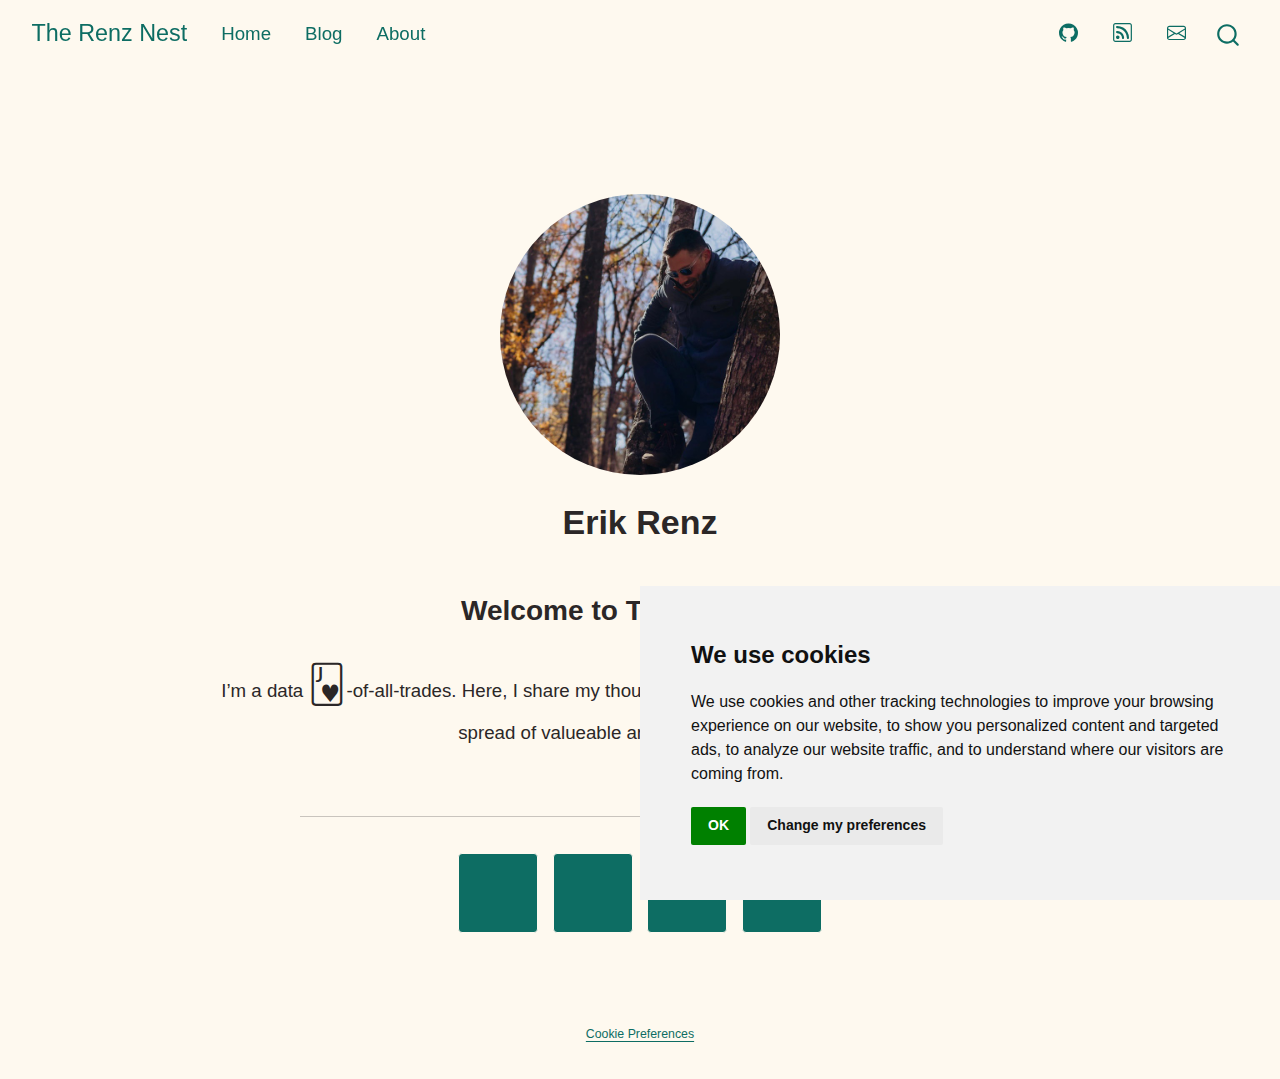
<file: index.html>
<!DOCTYPE html>
<html xmlns="http://www.w3.org/1999/xhtml" lang="en" xml:lang="en"><head>

<meta charset="utf-8">
<meta name="generator" content="quarto-1.6.40">

<meta name="viewport" content="width=device-width, initial-scale=1.0, user-scalable=yes">


<title>Erik Renz – The Renz Nest</title>
<style>
code{white-space: pre-wrap;}
span.smallcaps{font-variant: small-caps;}
div.columns{display: flex; gap: min(4vw, 1.5em);}
div.column{flex: auto; overflow-x: auto;}
div.hanging-indent{margin-left: 1.5em; text-indent: -1.5em;}
ul.task-list{list-style: none;}
ul.task-list li input[type="checkbox"] {
  width: 0.8em;
  margin: 0 0.8em 0.2em -1em; /* quarto-specific, see https://github.com/quarto-dev/quarto-cli/issues/4556 */ 
  vertical-align: middle;
}
</style>


<script src="site_libs/quarto-nav/quarto-nav.js"></script>
<script src="site_libs/quarto-nav/headroom.min.js"></script>
<script src="site_libs/clipboard/clipboard.min.js"></script>
<script src="site_libs/quarto-search/autocomplete.umd.js"></script>
<script src="site_libs/quarto-search/fuse.min.js"></script>
<script src="site_libs/quarto-search/quarto-search.js"></script>
<meta name="quarto:offset" content="./">
<script src="site_libs/cookie-consent/cookie-consent.js"></script>
<link href="site_libs/cookie-consent/cookie-consent.css" rel="stylesheet">
<script src="site_libs/quarto-html/quarto.js"></script>
<script src="site_libs/quarto-html/popper.min.js"></script>
<script src="site_libs/quarto-html/tippy.umd.min.js"></script>
<link href="site_libs/quarto-html/tippy.css" rel="stylesheet">
<link href="site_libs/quarto-html/quarto-syntax-highlighting-549806ee2085284f45b00abea8c6df48.css" rel="stylesheet" id="quarto-text-highlighting-styles">
<script src="site_libs/bootstrap/bootstrap.min.js"></script>
<link href="site_libs/bootstrap/bootstrap-icons.css" rel="stylesheet">
<link href="site_libs/bootstrap/bootstrap-7c6d7d6d7c1047cdcf2d4391df1b79bb.min.css" rel="stylesheet" append-hash="true" id="quarto-bootstrap" data-mode="light">
<script src="site_libs/quarto-contrib/iconify-2.1.0/iconify-icon.min.js"></script>
<script id="quarto-search-options" type="application/json">{
  "location": "navbar",
  "copy-button": false,
  "collapse-after": 3,
  "panel-placement": "end",
  "type": "overlay",
  "limit": 50,
  "keyboard-shortcut": [
    "f",
    "/",
    "s"
  ],
  "show-item-context": false,
  "language": {
    "search-no-results-text": "No results",
    "search-matching-documents-text": "matching documents",
    "search-copy-link-title": "Copy link to search",
    "search-hide-matches-text": "Hide additional matches",
    "search-more-match-text": "more match in this document",
    "search-more-matches-text": "more matches in this document",
    "search-clear-button-title": "Clear",
    "search-text-placeholder": "",
    "search-detached-cancel-button-title": "Cancel",
    "search-submit-button-title": "Submit",
    "search-label": "Search"
  }
}</script>
<script async="" src="https://www.googletagmanager.com/gtag/js?id=G-TJEDVLDBLF"></script>

<script type="text/plain" cookie-consent="tracking">

window.dataLayer = window.dataLayer || [];
function gtag(){dataLayer.push(arguments);}
gtag('js', new Date());
gtag('config', 'G-TJEDVLDBLF', { 'anonymize_ip': true});
</script>

<script type="text/javascript" charset="UTF-8">
document.addEventListener('DOMContentLoaded', function () {
cookieconsent.run({
  "notice_banner_type":"simple",
  "consent_type":"implied",
  "palette":"light",
  "language":"en",
  "page_load_consent_levels":["strictly-necessary","functionality","tracking","targeting"],
  "notice_banner_reject_button_hide":false,
  "preferences_center_close_button_hide":false,
  "website_name":""
  ,
"language":"en"
  });
});
</script> 
  


<meta property="og:title" content="Erik Renz – The Renz Nest">
<meta property="og:description" content="Honest information out in the open">
<meta property="og:image" content="https://renznest.com/profile.jpg">
<meta property="og:site_name" content="The Renz Nest">
</head>

<body class="nav-fixed">

<div id="quarto-search-results"></div>
  <header id="quarto-header" class="headroom fixed-top">
    <nav class="navbar navbar-expand-lg " data-bs-theme="dark">
      <div class="navbar-container container-fluid">
      <div class="navbar-brand-container mx-auto">
    <a class="navbar-brand" href="./index.html">
    <span class="navbar-title">The Renz Nest</span>
    </a>
  </div>
            <div id="quarto-search" class="" title="Search"></div>
          <button class="navbar-toggler" type="button" data-bs-toggle="collapse" data-bs-target="#navbarCollapse" aria-controls="navbarCollapse" role="menu" aria-expanded="false" aria-label="Toggle navigation" onclick="if (window.quartoToggleHeadroom) { window.quartoToggleHeadroom(); }">
  <span class="navbar-toggler-icon"></span>
</button>
          <div class="collapse navbar-collapse" id="navbarCollapse">
            <ul class="navbar-nav navbar-nav-scroll me-auto">
  <li class="nav-item">
    <a class="nav-link active" href="./index.html" aria-current="page"> 
<span class="menu-text">Home</span></a>
  </li>  
  <li class="nav-item">
    <a class="nav-link" href="./blog.html"> 
<span class="menu-text">Blog</span></a>
  </li>  
  <li class="nav-item">
    <a class="nav-link" href="./about.qmd"> 
<span class="menu-text">About</span></a>
  </li>  
</ul>
            <ul class="navbar-nav navbar-nav-scroll ms-auto">
  <li class="nav-item">
    <a class="nav-link" href="https://bsky.app/profile/renznest.com"> 
<span class="menu-text"><iconify-icon role="img" inline="" icon="fa6-brands:bluesky" aria-label="Icon bluesky from fa6-brands Iconify.design set." title="Icon bluesky from fa6-brands Iconify.design set."></iconify-icon></span></a>
  </li>  
  <li class="nav-item compact">
    <a class="nav-link" href="https://github.com/erikrenz88"> <i class="bi bi-github" role="img">
</i> 
<span class="menu-text"></span></a>
  </li>  
  <li class="nav-item compact">
    <a class="nav-link" href="./index.xml"> <i class="bi bi-rss" role="img">
</i> 
<span class="menu-text"></span></a>
  </li>  
  <li class="nav-item compact">
    <a class="nav-link" href="mailto:erik@renznest.com"> <i class="bi bi-envelope" role="img">
</i> 
<span class="menu-text"></span></a>
  </li>  
</ul>
          </div> <!-- /navcollapse -->
            <div class="quarto-navbar-tools">
</div>
      </div> <!-- /container-fluid -->
    </nav>
</header>
<!-- content -->
<div id="quarto-content" class="quarto-container page-columns page-rows-contents page-layout-full page-navbar">
<!-- sidebar -->
<!-- margin-sidebar -->
    
<!-- main -->
<div class="quarto-about-jolla column-page">
  <img src="profile.jpg" class="about-image
  round " style="height: 15em; width: 15em;">
 <header id="title-block-header" class="quarto-title-block default">
<div class="quarto-title">
<h1 class="title">Erik Renz</h1>
</div>
<div class="quarto-title-meta column-page">
  </div>
</header><main class="content column-page" id="quarto-document-content">
<section id="welcome-to-the-renz-nest" class="level2">
<h2 data-anchor-id="welcome-to-the-renz-nest">Welcome to The Renz Nest</h2>
<p>I’m a data <span style="font-size: 2em;">🂻</span>-of-all-trades. Here, I share my thoughts and experiences on data, technology, and the spread of valueable and honest information.</p>


</section>
</main> 
  <hr class="about-sep">
   <div class="about-links">
  <a href="https://bsky.app/profile/renznest.com" class="about-link" rel="" target="">
     <span class="about-link-text"><iconify-icon role="img" inline="" icon="fa6-brands:bluesky" style="font-size: 3em;" aria-label="Icon bluesky from fa6-brands Iconify.design set." title="Icon bluesky from fa6-brands Iconify.design set."></iconify-icon></span>
  </a>
  <a href="https://github.com/erikrenz88" class="about-link" rel="" target="">
     <span class="about-link-text"><iconify-icon role="img" inline="" icon="fa6-brands:github" style="font-size: 3em;" aria-label="Icon github from fa6-brands Iconify.design set." title="Icon github from fa6-brands Iconify.design set."></iconify-icon></span>
  </a>
  <a href="https://linkedin.com/in/erikrenz" class="about-link" rel="" target="">
     <span class="about-link-text"><iconify-icon role="img" inline="" icon="fa6-brands:linkedin" style="font-size: 3em;" aria-label="Icon linkedin from fa6-brands Iconify.design set." title="Icon linkedin from fa6-brands Iconify.design set."></iconify-icon></span>
  </a>
  <a href="https://www.researchgate.net/profile/Erik-Renz" class="about-link" rel="" target="">
     <span class="about-link-text"><iconify-icon role="img" inline="" icon="fa6-brands:researchgate" style="font-size: 3em;" aria-label="Icon researchgate from fa6-brands Iconify.design set." title="Icon researchgate from fa6-brands Iconify.design set."></iconify-icon></span>
  </a>
</div>
</div>
 <!-- /main -->
<script id="quarto-html-after-body" type="application/javascript">
window.document.addEventListener("DOMContentLoaded", function (event) {
  const toggleBodyColorMode = (bsSheetEl) => {
    const mode = bsSheetEl.getAttribute("data-mode");
    const bodyEl = window.document.querySelector("body");
    if (mode === "dark") {
      bodyEl.classList.add("quarto-dark");
      bodyEl.classList.remove("quarto-light");
    } else {
      bodyEl.classList.add("quarto-light");
      bodyEl.classList.remove("quarto-dark");
    }
  }
  const toggleBodyColorPrimary = () => {
    const bsSheetEl = window.document.querySelector("link#quarto-bootstrap");
    if (bsSheetEl) {
      toggleBodyColorMode(bsSheetEl);
    }
  }
  toggleBodyColorPrimary();  
  const isCodeAnnotation = (el) => {
    for (const clz of el.classList) {
      if (clz.startsWith('code-annotation-')) {                     
        return true;
      }
    }
    return false;
  }
  const onCopySuccess = function(e) {
    // button target
    const button = e.trigger;
    // don't keep focus
    button.blur();
    // flash "checked"
    button.classList.add('code-copy-button-checked');
    var currentTitle = button.getAttribute("title");
    button.setAttribute("title", "Copied!");
    let tooltip;
    if (window.bootstrap) {
      button.setAttribute("data-bs-toggle", "tooltip");
      button.setAttribute("data-bs-placement", "left");
      button.setAttribute("data-bs-title", "Copied!");
      tooltip = new bootstrap.Tooltip(button, 
        { trigger: "manual", 
          customClass: "code-copy-button-tooltip",
          offset: [0, -8]});
      tooltip.show();    
    }
    setTimeout(function() {
      if (tooltip) {
        tooltip.hide();
        button.removeAttribute("data-bs-title");
        button.removeAttribute("data-bs-toggle");
        button.removeAttribute("data-bs-placement");
      }
      button.setAttribute("title", currentTitle);
      button.classList.remove('code-copy-button-checked');
    }, 1000);
    // clear code selection
    e.clearSelection();
  }
  const getTextToCopy = function(trigger) {
      const codeEl = trigger.previousElementSibling.cloneNode(true);
      for (const childEl of codeEl.children) {
        if (isCodeAnnotation(childEl)) {
          childEl.remove();
        }
      }
      return codeEl.innerText;
  }
  const clipboard = new window.ClipboardJS('.code-copy-button:not([data-in-quarto-modal])', {
    text: getTextToCopy
  });
  clipboard.on('success', onCopySuccess);
  if (window.document.getElementById('quarto-embedded-source-code-modal')) {
    const clipboardModal = new window.ClipboardJS('.code-copy-button[data-in-quarto-modal]', {
      text: getTextToCopy,
      container: window.document.getElementById('quarto-embedded-source-code-modal')
    });
    clipboardModal.on('success', onCopySuccess);
  }
    var localhostRegex = new RegExp(/^(?:http|https):\/\/localhost\:?[0-9]*\//);
    var mailtoRegex = new RegExp(/^mailto:/);
      var filterRegex = new RegExp("https:\/\/renznest\.com");
    var isInternal = (href) => {
        return filterRegex.test(href) || localhostRegex.test(href) || mailtoRegex.test(href);
    }
    // Inspect non-navigation links and adorn them if external
 	var links = window.document.querySelectorAll('a[href]:not(.nav-link):not(.navbar-brand):not(.toc-action):not(.sidebar-link):not(.sidebar-item-toggle):not(.pagination-link):not(.no-external):not([aria-hidden]):not(.dropdown-item):not(.quarto-navigation-tool):not(.about-link)');
    for (var i=0; i<links.length; i++) {
      const link = links[i];
      if (!isInternal(link.href)) {
        // undo the damage that might have been done by quarto-nav.js in the case of
        // links that we want to consider external
        if (link.dataset.originalHref !== undefined) {
          link.href = link.dataset.originalHref;
        }
      }
    }
  function tippyHover(el, contentFn, onTriggerFn, onUntriggerFn) {
    const config = {
      allowHTML: true,
      maxWidth: 500,
      delay: 100,
      arrow: false,
      appendTo: function(el) {
          return el.parentElement;
      },
      interactive: true,
      interactiveBorder: 10,
      theme: 'quarto',
      placement: 'bottom-start',
    };
    if (contentFn) {
      config.content = contentFn;
    }
    if (onTriggerFn) {
      config.onTrigger = onTriggerFn;
    }
    if (onUntriggerFn) {
      config.onUntrigger = onUntriggerFn;
    }
    window.tippy(el, config); 
  }
  const noterefs = window.document.querySelectorAll('a[role="doc-noteref"]');
  for (var i=0; i<noterefs.length; i++) {
    const ref = noterefs[i];
    tippyHover(ref, function() {
      // use id or data attribute instead here
      let href = ref.getAttribute('data-footnote-href') || ref.getAttribute('href');
      try { href = new URL(href).hash; } catch {}
      const id = href.replace(/^#\/?/, "");
      const note = window.document.getElementById(id);
      if (note) {
        return note.innerHTML;
      } else {
        return "";
      }
    });
  }
  const xrefs = window.document.querySelectorAll('a.quarto-xref');
  const processXRef = (id, note) => {
    // Strip column container classes
    const stripColumnClz = (el) => {
      el.classList.remove("page-full", "page-columns");
      if (el.children) {
        for (const child of el.children) {
          stripColumnClz(child);
        }
      }
    }
    stripColumnClz(note)
    if (id === null || id.startsWith('sec-')) {
      // Special case sections, only their first couple elements
      const container = document.createElement("div");
      if (note.children && note.children.length > 2) {
        container.appendChild(note.children[0].cloneNode(true));
        for (let i = 1; i < note.children.length; i++) {
          const child = note.children[i];
          if (child.tagName === "P" && child.innerText === "") {
            continue;
          } else {
            container.appendChild(child.cloneNode(true));
            break;
          }
        }
        if (window.Quarto?.typesetMath) {
          window.Quarto.typesetMath(container);
        }
        return container.innerHTML
      } else {
        if (window.Quarto?.typesetMath) {
          window.Quarto.typesetMath(note);
        }
        return note.innerHTML;
      }
    } else {
      // Remove any anchor links if they are present
      const anchorLink = note.querySelector('a.anchorjs-link');
      if (anchorLink) {
        anchorLink.remove();
      }
      if (window.Quarto?.typesetMath) {
        window.Quarto.typesetMath(note);
      }
      if (note.classList.contains("callout")) {
        return note.outerHTML;
      } else {
        return note.innerHTML;
      }
    }
  }
  for (var i=0; i<xrefs.length; i++) {
    const xref = xrefs[i];
    tippyHover(xref, undefined, function(instance) {
      instance.disable();
      let url = xref.getAttribute('href');
      let hash = undefined; 
      if (url.startsWith('#')) {
        hash = url;
      } else {
        try { hash = new URL(url).hash; } catch {}
      }
      if (hash) {
        const id = hash.replace(/^#\/?/, "");
        const note = window.document.getElementById(id);
        if (note !== null) {
          try {
            const html = processXRef(id, note.cloneNode(true));
            instance.setContent(html);
          } finally {
            instance.enable();
            instance.show();
          }
        } else {
          // See if we can fetch this
          fetch(url.split('#')[0])
          .then(res => res.text())
          .then(html => {
            const parser = new DOMParser();
            const htmlDoc = parser.parseFromString(html, "text/html");
            const note = htmlDoc.getElementById(id);
            if (note !== null) {
              const html = processXRef(id, note);
              instance.setContent(html);
            } 
          }).finally(() => {
            instance.enable();
            instance.show();
          });
        }
      } else {
        // See if we can fetch a full url (with no hash to target)
        // This is a special case and we should probably do some content thinning / targeting
        fetch(url)
        .then(res => res.text())
        .then(html => {
          const parser = new DOMParser();
          const htmlDoc = parser.parseFromString(html, "text/html");
          const note = htmlDoc.querySelector('main.content');
          if (note !== null) {
            // This should only happen for chapter cross references
            // (since there is no id in the URL)
            // remove the first header
            if (note.children.length > 0 && note.children[0].tagName === "HEADER") {
              note.children[0].remove();
            }
            const html = processXRef(null, note);
            instance.setContent(html);
          } 
        }).finally(() => {
          instance.enable();
          instance.show();
        });
      }
    }, function(instance) {
    });
  }
      let selectedAnnoteEl;
      const selectorForAnnotation = ( cell, annotation) => {
        let cellAttr = 'data-code-cell="' + cell + '"';
        let lineAttr = 'data-code-annotation="' +  annotation + '"';
        const selector = 'span[' + cellAttr + '][' + lineAttr + ']';
        return selector;
      }
      const selectCodeLines = (annoteEl) => {
        const doc = window.document;
        const targetCell = annoteEl.getAttribute("data-target-cell");
        const targetAnnotation = annoteEl.getAttribute("data-target-annotation");
        const annoteSpan = window.document.querySelector(selectorForAnnotation(targetCell, targetAnnotation));
        const lines = annoteSpan.getAttribute("data-code-lines").split(",");
        const lineIds = lines.map((line) => {
          return targetCell + "-" + line;
        })
        let top = null;
        let height = null;
        let parent = null;
        if (lineIds.length > 0) {
            //compute the position of the single el (top and bottom and make a div)
            const el = window.document.getElementById(lineIds[0]);
            top = el.offsetTop;
            height = el.offsetHeight;
            parent = el.parentElement.parentElement;
          if (lineIds.length > 1) {
            const lastEl = window.document.getElementById(lineIds[lineIds.length - 1]);
            const bottom = lastEl.offsetTop + lastEl.offsetHeight;
            height = bottom - top;
          }
          if (top !== null && height !== null && parent !== null) {
            // cook up a div (if necessary) and position it 
            let div = window.document.getElementById("code-annotation-line-highlight");
            if (div === null) {
              div = window.document.createElement("div");
              div.setAttribute("id", "code-annotation-line-highlight");
              div.style.position = 'absolute';
              parent.appendChild(div);
            }
            div.style.top = top - 2 + "px";
            div.style.height = height + 4 + "px";
            div.style.left = 0;
            let gutterDiv = window.document.getElementById("code-annotation-line-highlight-gutter");
            if (gutterDiv === null) {
              gutterDiv = window.document.createElement("div");
              gutterDiv.setAttribute("id", "code-annotation-line-highlight-gutter");
              gutterDiv.style.position = 'absolute';
              const codeCell = window.document.getElementById(targetCell);
              const gutter = codeCell.querySelector('.code-annotation-gutter');
              gutter.appendChild(gutterDiv);
            }
            gutterDiv.style.top = top - 2 + "px";
            gutterDiv.style.height = height + 4 + "px";
          }
          selectedAnnoteEl = annoteEl;
        }
      };
      const unselectCodeLines = () => {
        const elementsIds = ["code-annotation-line-highlight", "code-annotation-line-highlight-gutter"];
        elementsIds.forEach((elId) => {
          const div = window.document.getElementById(elId);
          if (div) {
            div.remove();
          }
        });
        selectedAnnoteEl = undefined;
      };
        // Handle positioning of the toggle
    window.addEventListener(
      "resize",
      throttle(() => {
        elRect = undefined;
        if (selectedAnnoteEl) {
          selectCodeLines(selectedAnnoteEl);
        }
      }, 10)
    );
    function throttle(fn, ms) {
    let throttle = false;
    let timer;
      return (...args) => {
        if(!throttle) { // first call gets through
            fn.apply(this, args);
            throttle = true;
        } else { // all the others get throttled
            if(timer) clearTimeout(timer); // cancel #2
            timer = setTimeout(() => {
              fn.apply(this, args);
              timer = throttle = false;
            }, ms);
        }
      };
    }
      // Attach click handler to the DT
      const annoteDls = window.document.querySelectorAll('dt[data-target-cell]');
      for (const annoteDlNode of annoteDls) {
        annoteDlNode.addEventListener('click', (event) => {
          const clickedEl = event.target;
          if (clickedEl !== selectedAnnoteEl) {
            unselectCodeLines();
            const activeEl = window.document.querySelector('dt[data-target-cell].code-annotation-active');
            if (activeEl) {
              activeEl.classList.remove('code-annotation-active');
            }
            selectCodeLines(clickedEl);
            clickedEl.classList.add('code-annotation-active');
          } else {
            // Unselect the line
            unselectCodeLines();
            clickedEl.classList.remove('code-annotation-active');
          }
        });
      }
  const findCites = (el) => {
    const parentEl = el.parentElement;
    if (parentEl) {
      const cites = parentEl.dataset.cites;
      if (cites) {
        return {
          el,
          cites: cites.split(' ')
        };
      } else {
        return findCites(el.parentElement)
      }
    } else {
      return undefined;
    }
  };
  var bibliorefs = window.document.querySelectorAll('a[role="doc-biblioref"]');
  for (var i=0; i<bibliorefs.length; i++) {
    const ref = bibliorefs[i];
    const citeInfo = findCites(ref);
    if (citeInfo) {
      tippyHover(citeInfo.el, function() {
        var popup = window.document.createElement('div');
        citeInfo.cites.forEach(function(cite) {
          var citeDiv = window.document.createElement('div');
          citeDiv.classList.add('hanging-indent');
          citeDiv.classList.add('csl-entry');
          var biblioDiv = window.document.getElementById('ref-' + cite);
          if (biblioDiv) {
            citeDiv.innerHTML = biblioDiv.innerHTML;
          }
          popup.appendChild(citeDiv);
        });
        return popup.innerHTML;
      });
    }
  }
});
</script>
</div> <!-- /content -->
<footer class="footer">
  <div class="nav-footer">
    <div class="nav-footer-left">
      &nbsp;
    </div>   
    <div class="nav-footer-center">

<div class="cookie-consent-footer"><a href="#" id="open_preferences_center">Cookie Preferences</a></div></div>
    <div class="nav-footer-right">
      &nbsp;
    </div>
  </div>
</footer>




</body></html>
</file>
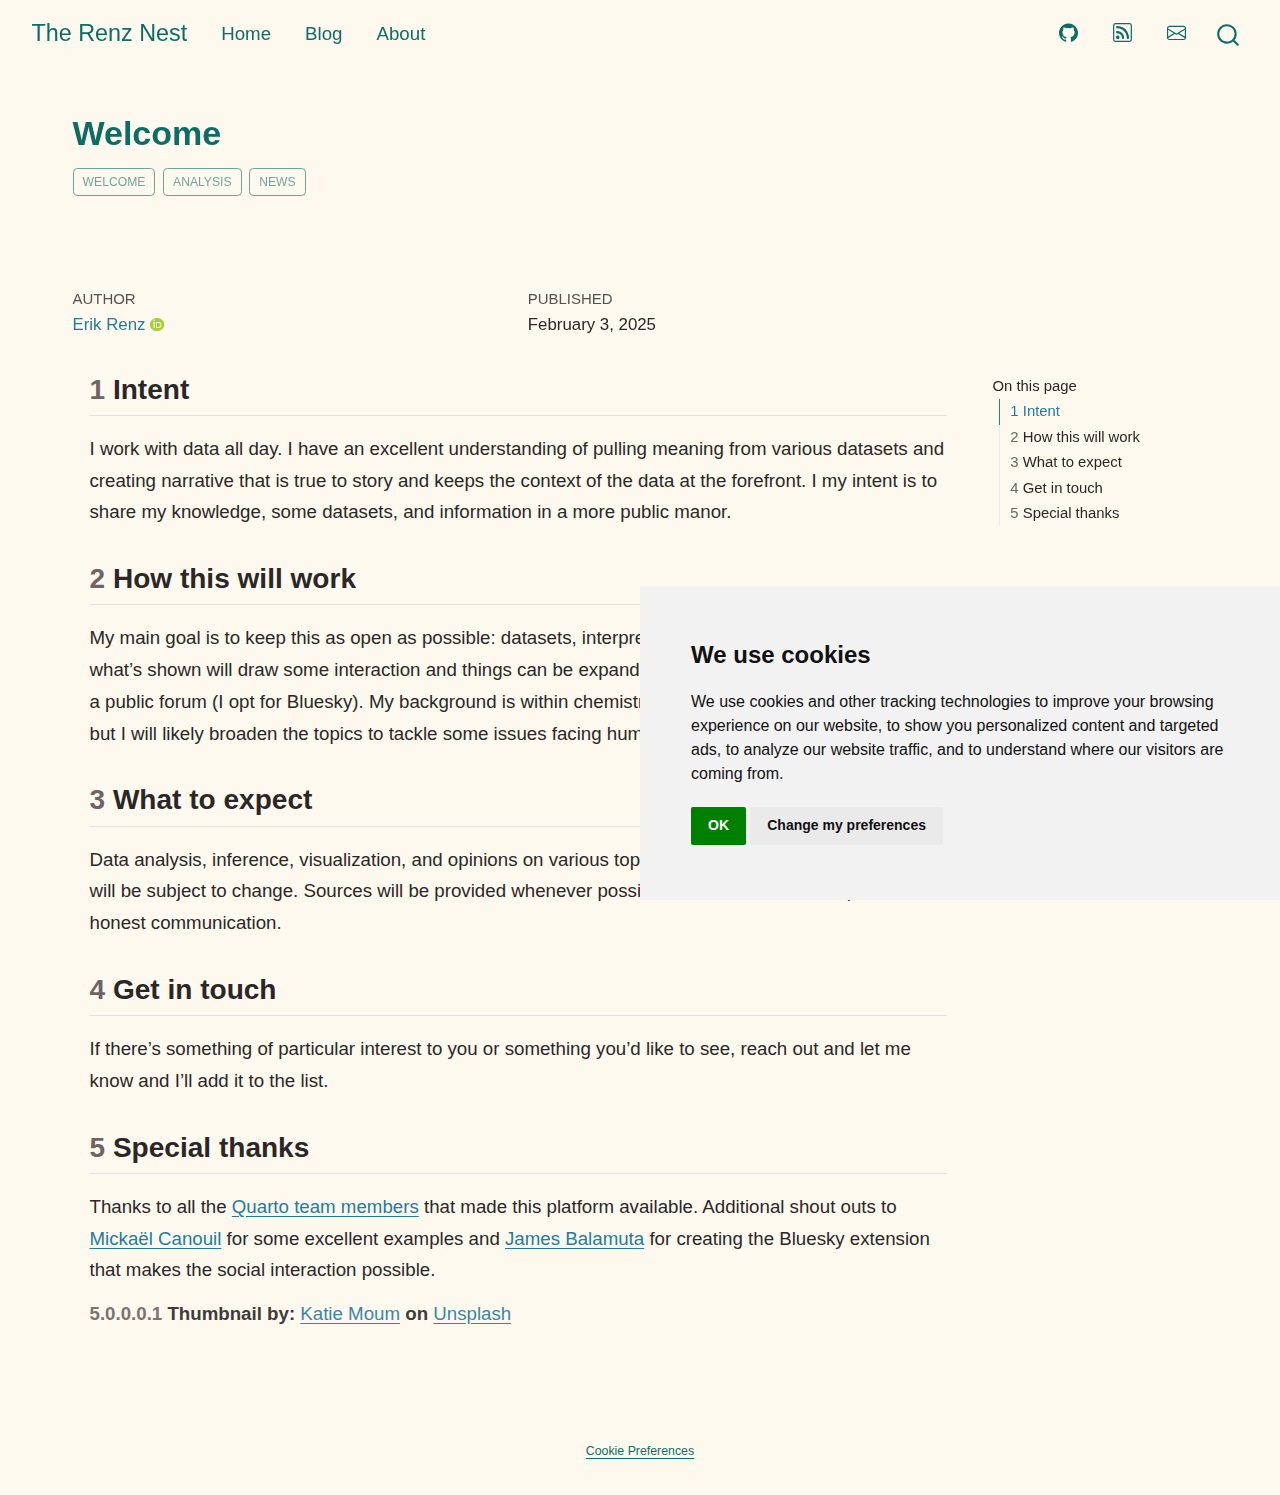
<file: posts/250203-welcome/index.html>
<!DOCTYPE html>
<html xmlns="http://www.w3.org/1999/xhtml" lang="en" xml:lang="en"><head>

<meta charset="utf-8">
<meta name="generator" content="quarto-1.6.40">

<meta name="viewport" content="width=device-width, initial-scale=1.0, user-scalable=yes">

<meta name="author" content="Erik Renz">
<meta name="dcterms.date" content="2025-02-03">

<title>Welcome – The Renz Nest</title>
<style>
code{white-space: pre-wrap;}
span.smallcaps{font-variant: small-caps;}
div.columns{display: flex; gap: min(4vw, 1.5em);}
div.column{flex: auto; overflow-x: auto;}
div.hanging-indent{margin-left: 1.5em; text-indent: -1.5em;}
ul.task-list{list-style: none;}
ul.task-list li input[type="checkbox"] {
  width: 0.8em;
  margin: 0 0.8em 0.2em -1em; /* quarto-specific, see https://github.com/quarto-dev/quarto-cli/issues/4556 */ 
  vertical-align: middle;
}
</style>


<script src="../../site_libs/quarto-nav/quarto-nav.js"></script>
<script src="../../site_libs/quarto-nav/headroom.min.js"></script>
<script src="../../site_libs/clipboard/clipboard.min.js"></script>
<script src="../../site_libs/quarto-search/autocomplete.umd.js"></script>
<script src="../../site_libs/quarto-search/fuse.min.js"></script>
<script src="../../site_libs/quarto-search/quarto-search.js"></script>
<meta name="quarto:offset" content="../../">
<script src="../../site_libs/cookie-consent/cookie-consent.js"></script>
<link href="../../site_libs/cookie-consent/cookie-consent.css" rel="stylesheet">
<script src="../../site_libs/quarto-html/quarto.js"></script>
<script src="../../site_libs/quarto-html/popper.min.js"></script>
<script src="../../site_libs/quarto-html/tippy.umd.min.js"></script>
<script src="../../site_libs/quarto-html/anchor.min.js"></script>
<link href="../../site_libs/quarto-html/tippy.css" rel="stylesheet">
<link href="../../site_libs/quarto-html/quarto-syntax-highlighting-549806ee2085284f45b00abea8c6df48.css" rel="stylesheet" id="quarto-text-highlighting-styles">
<script src="../../site_libs/bootstrap/bootstrap.min.js"></script>
<link href="../../site_libs/bootstrap/bootstrap-icons.css" rel="stylesheet">
<link href="../../site_libs/bootstrap/bootstrap-7c6d7d6d7c1047cdcf2d4391df1b79bb.min.css" rel="stylesheet" append-hash="true" id="quarto-bootstrap" data-mode="light">
<script src="../../site_libs/quarto-contrib/iconify-2.1.0/iconify-icon.min.js"></script>
<script id="quarto-search-options" type="application/json">{
  "location": "navbar",
  "copy-button": false,
  "collapse-after": 3,
  "panel-placement": "end",
  "type": "overlay",
  "limit": 50,
  "keyboard-shortcut": [
    "f",
    "/",
    "s"
  ],
  "show-item-context": false,
  "language": {
    "search-no-results-text": "No results",
    "search-matching-documents-text": "matching documents",
    "search-copy-link-title": "Copy link to search",
    "search-hide-matches-text": "Hide additional matches",
    "search-more-match-text": "more match in this document",
    "search-more-matches-text": "more matches in this document",
    "search-clear-button-title": "Clear",
    "search-text-placeholder": "",
    "search-detached-cancel-button-title": "Cancel",
    "search-submit-button-title": "Submit",
    "search-label": "Search"
  }
}</script>
<script async="" src="https://www.googletagmanager.com/gtag/js?id=G-TJEDVLDBLF"></script>

<script type="text/plain" cookie-consent="tracking">

window.dataLayer = window.dataLayer || [];
function gtag(){dataLayer.push(arguments);}
gtag('js', new Date());
gtag('config', 'G-TJEDVLDBLF', { 'anonymize_ip': true});
</script>

<script type="text/javascript" charset="UTF-8">
document.addEventListener('DOMContentLoaded', function () {
cookieconsent.run({
  "notice_banner_type":"simple",
  "consent_type":"implied",
  "palette":"light",
  "language":"en",
  "page_load_consent_levels":["strictly-necessary","functionality","tracking","targeting"],
  "notice_banner_reject_button_hide":false,
  "preferences_center_close_button_hide":false,
  "website_name":""
  ,
"language":"en"
  });
});
</script> 
  


<meta property="og:title" content="Welcome – The Renz Nest">
<meta property="og:description" content="Honest information out in the open">
<meta property="og:image" content="https://renznest.com/posts/250203-welcome/thumbnail.jpeg">
<meta property="og:site_name" content="The Renz Nest">
</head>

<body class="nav-fixed">

<div id="quarto-search-results"></div>
  <header id="quarto-header" class="headroom fixed-top quarto-banner">
    <nav class="navbar navbar-expand-lg " data-bs-theme="dark">
      <div class="navbar-container container-fluid">
      <div class="navbar-brand-container mx-auto">
    <a class="navbar-brand" href="../../index.html">
    <span class="navbar-title">The Renz Nest</span>
    </a>
  </div>
            <div id="quarto-search" class="" title="Search"></div>
          <button class="navbar-toggler" type="button" data-bs-toggle="collapse" data-bs-target="#navbarCollapse" aria-controls="navbarCollapse" role="menu" aria-expanded="false" aria-label="Toggle navigation" onclick="if (window.quartoToggleHeadroom) { window.quartoToggleHeadroom(); }">
  <span class="navbar-toggler-icon"></span>
</button>
          <div class="collapse navbar-collapse" id="navbarCollapse">
            <ul class="navbar-nav navbar-nav-scroll me-auto">
  <li class="nav-item">
    <a class="nav-link" href="../../index.html"> 
<span class="menu-text">Home</span></a>
  </li>  
  <li class="nav-item">
    <a class="nav-link" href="../../blog.html"> 
<span class="menu-text">Blog</span></a>
  </li>  
  <li class="nav-item">
    <a class="nav-link" href="../../about.qmd"> 
<span class="menu-text">About</span></a>
  </li>  
</ul>
            <ul class="navbar-nav navbar-nav-scroll ms-auto">
  <li class="nav-item">
    <a class="nav-link" href="https://bsky.app/profile/renznest.com"> 
<span class="menu-text"><iconify-icon role="img" inline="" icon="fa6-brands:bluesky" aria-label="Icon bluesky from fa6-brands Iconify.design set." title="Icon bluesky from fa6-brands Iconify.design set."></iconify-icon></span></a>
  </li>  
  <li class="nav-item compact">
    <a class="nav-link" href="https://github.com/erikrenz88"> <i class="bi bi-github" role="img">
</i> 
<span class="menu-text"></span></a>
  </li>  
  <li class="nav-item compact">
    <a class="nav-link" href="../../index.xml"> <i class="bi bi-rss" role="img">
</i> 
<span class="menu-text"></span></a>
  </li>  
  <li class="nav-item compact">
    <a class="nav-link" href="mailto:erik@renznest.com"> <i class="bi bi-envelope" role="img">
</i> 
<span class="menu-text"></span></a>
  </li>  
</ul>
          </div> <!-- /navcollapse -->
            <div class="quarto-navbar-tools">
</div>
      </div> <!-- /container-fluid -->
    </nav>
</header>
<!-- content -->
<header id="title-block-header" class="quarto-title-block default page-columns page-full">
  <div class="quarto-title-banner page-columns page-full">
    <div class="quarto-title column-page-left">
      <h1 class="title">Welcome</h1>
                                <div class="quarto-categories">
                <div class="quarto-category">welcome</div>
                <div class="quarto-category">analysis</div>
                <div class="quarto-category">news</div>
              </div>
                  </div>
  </div>
    
  
  <div class="quarto-title-meta column-page-left">

      <div>
      <div class="quarto-title-meta-heading">Author</div>
      <div class="quarto-title-meta-contents">
               <p><a href="https://renznest.com">Erik Renz</a> <a href="https://orcid.org/0000-0001-9751-0514" class="quarto-title-author-orcid"> <img src="[data-uri]"></a></p>
            </div>
    </div>
      
      <div>
      <div class="quarto-title-meta-heading">Published</div>
      <div class="quarto-title-meta-contents">
        <p class="date">February 3, 2025</p>
      </div>
    </div>
    
      
    </div>
    
  
  </header><div id="quarto-content" class="quarto-container page-columns page-rows-contents page-layout-full page-navbar">
<!-- sidebar -->
<!-- margin-sidebar -->
    <div id="quarto-margin-sidebar" class="sidebar margin-sidebar">
        <nav id="TOC" role="doc-toc" class="toc-active">
    <h2 id="toc-title">On this page</h2>
   
  <ul>
  <li><a href="#intent" id="toc-intent" class="nav-link active" data-scroll-target="#intent"><span class="header-section-number">1</span> Intent</a></li>
  <li><a href="#how-this-will-work" id="toc-how-this-will-work" class="nav-link" data-scroll-target="#how-this-will-work"><span class="header-section-number">2</span> How this will work</a></li>
  <li><a href="#what-to-expect" id="toc-what-to-expect" class="nav-link" data-scroll-target="#what-to-expect"><span class="header-section-number">3</span> What to expect</a></li>
  <li><a href="#get-in-touch" id="toc-get-in-touch" class="nav-link" data-scroll-target="#get-in-touch"><span class="header-section-number">4</span> Get in touch</a></li>
  <li><a href="#special-thanks" id="toc-special-thanks" class="nav-link" data-scroll-target="#special-thanks"><span class="header-section-number">5</span> Special thanks</a></li>
  </ul>
</nav>
    </div>
<!-- main -->
<main class="content quarto-banner-title-block column-page-left" id="quarto-document-content">





<section id="intent" class="level2" data-number="1">
<h2 data-number="1" class="anchored" data-anchor-id="intent"><span class="header-section-number">1</span> Intent</h2>
<p>I work with data all day. I have an excellent understanding of pulling meaning from various datasets and creating narrative that is true to story and keeps the context of the data at the forefront. I my intent is to share my knowledge, some datasets, and information in a more public manor.</p>
</section>
<section id="how-this-will-work" class="level2" data-number="2">
<h2 data-number="2" class="anchored" data-anchor-id="how-this-will-work"><span class="header-section-number">2</span> How this will work</h2>
<p>My main goal is to keep this as open as possible: datasets, interpretations, assumptions. Hopefully what’s shown will draw some interaction and things can be expanded on with new context or debated in a public forum (I opt for Bluesky). My background is within chemistry, engineering, and medical science but I will likely broaden the topics to tackle some issues facing humans.</p>
</section>
<section id="what-to-expect" class="level2" data-number="3">
<h2 data-number="3" class="anchored" data-anchor-id="what-to-expect"><span class="header-section-number">3</span> What to expect</h2>
<p>Data analysis, inference, visualization, and opinions on various topics. These will be my opinions and will be subject to change. Sources will be provided whenever possible in order to maintain open and honest communication.</p>
</section>
<section id="get-in-touch" class="level2" data-number="4">
<h2 data-number="4" class="anchored" data-anchor-id="get-in-touch"><span class="header-section-number">4</span> Get in touch</h2>
<p>If there’s something of particular interest to you or something you’d like to see, reach out and let me know and I’ll add it to the list.</p>
</section>
<section id="special-thanks" class="level2" data-number="5">
<h2 data-number="5" class="anchored" data-anchor-id="special-thanks"><span class="header-section-number">5</span> Special thanks</h2>
<p>Thanks to all the <a href="https://quarto.org/about.html#project">Quarto team members</a> that made this platform available. Additional shout outs to <a href="https://mickael.canouil.fr/">Mickaël Canouil</a> for some excellent examples and <a href="https://bsky.app/profile/coatless.bsky.social">James Balamuta</a> for creating the Bluesky extension that makes the social interaction possible.</p>
<section id="thumbnail-by-katie-moum-on-unsplash" class="level6" data-number="5.0.0.0.1">
<h6 data-number="5.0.0.0.1" class="anchored" data-anchor-id="thumbnail-by-katie-moum-on-unsplash"><span class="header-section-number">5.0.0.0.1</span> Thumbnail by: <a href="&quot;https://unsplash.com/@katiemoum?utm_content=creditCopyText&amp;utm_medium=referral&amp;utm_source=unsplash&quot;">Katie Moum</a> on <a href="&quot;https://unsplash.com/photos/everyone-is-welcome-signage-7XGtYefMXiQ?utm_content=creditCopyText&amp;utm_medium=referral&amp;utm_source=unsplash&quot;">Unsplash</a></h6>


</section>
</section>

</main> <!-- /main -->
<script id="quarto-html-after-body" type="application/javascript">
window.document.addEventListener("DOMContentLoaded", function (event) {
  const toggleBodyColorMode = (bsSheetEl) => {
    const mode = bsSheetEl.getAttribute("data-mode");
    const bodyEl = window.document.querySelector("body");
    if (mode === "dark") {
      bodyEl.classList.add("quarto-dark");
      bodyEl.classList.remove("quarto-light");
    } else {
      bodyEl.classList.add("quarto-light");
      bodyEl.classList.remove("quarto-dark");
    }
  }
  const toggleBodyColorPrimary = () => {
    const bsSheetEl = window.document.querySelector("link#quarto-bootstrap");
    if (bsSheetEl) {
      toggleBodyColorMode(bsSheetEl);
    }
  }
  toggleBodyColorPrimary();  
  const icon = "";
  const anchorJS = new window.AnchorJS();
  anchorJS.options = {
    placement: 'right',
    icon: icon
  };
  anchorJS.add('.anchored');
  const isCodeAnnotation = (el) => {
    for (const clz of el.classList) {
      if (clz.startsWith('code-annotation-')) {                     
        return true;
      }
    }
    return false;
  }
  const onCopySuccess = function(e) {
    // button target
    const button = e.trigger;
    // don't keep focus
    button.blur();
    // flash "checked"
    button.classList.add('code-copy-button-checked');
    var currentTitle = button.getAttribute("title");
    button.setAttribute("title", "Copied!");
    let tooltip;
    if (window.bootstrap) {
      button.setAttribute("data-bs-toggle", "tooltip");
      button.setAttribute("data-bs-placement", "left");
      button.setAttribute("data-bs-title", "Copied!");
      tooltip = new bootstrap.Tooltip(button, 
        { trigger: "manual", 
          customClass: "code-copy-button-tooltip",
          offset: [0, -8]});
      tooltip.show();    
    }
    setTimeout(function() {
      if (tooltip) {
        tooltip.hide();
        button.removeAttribute("data-bs-title");
        button.removeAttribute("data-bs-toggle");
        button.removeAttribute("data-bs-placement");
      }
      button.setAttribute("title", currentTitle);
      button.classList.remove('code-copy-button-checked');
    }, 1000);
    // clear code selection
    e.clearSelection();
  }
  const getTextToCopy = function(trigger) {
      const codeEl = trigger.previousElementSibling.cloneNode(true);
      for (const childEl of codeEl.children) {
        if (isCodeAnnotation(childEl)) {
          childEl.remove();
        }
      }
      return codeEl.innerText;
  }
  const clipboard = new window.ClipboardJS('.code-copy-button:not([data-in-quarto-modal])', {
    text: getTextToCopy
  });
  clipboard.on('success', onCopySuccess);
  if (window.document.getElementById('quarto-embedded-source-code-modal')) {
    const clipboardModal = new window.ClipboardJS('.code-copy-button[data-in-quarto-modal]', {
      text: getTextToCopy,
      container: window.document.getElementById('quarto-embedded-source-code-modal')
    });
    clipboardModal.on('success', onCopySuccess);
  }
    var localhostRegex = new RegExp(/^(?:http|https):\/\/localhost\:?[0-9]*\//);
    var mailtoRegex = new RegExp(/^mailto:/);
      var filterRegex = new RegExp("https:\/\/renznest\.com");
    var isInternal = (href) => {
        return filterRegex.test(href) || localhostRegex.test(href) || mailtoRegex.test(href);
    }
    // Inspect non-navigation links and adorn them if external
 	var links = window.document.querySelectorAll('a[href]:not(.nav-link):not(.navbar-brand):not(.toc-action):not(.sidebar-link):not(.sidebar-item-toggle):not(.pagination-link):not(.no-external):not([aria-hidden]):not(.dropdown-item):not(.quarto-navigation-tool):not(.about-link)');
    for (var i=0; i<links.length; i++) {
      const link = links[i];
      if (!isInternal(link.href)) {
        // undo the damage that might have been done by quarto-nav.js in the case of
        // links that we want to consider external
        if (link.dataset.originalHref !== undefined) {
          link.href = link.dataset.originalHref;
        }
      }
    }
  function tippyHover(el, contentFn, onTriggerFn, onUntriggerFn) {
    const config = {
      allowHTML: true,
      maxWidth: 500,
      delay: 100,
      arrow: false,
      appendTo: function(el) {
          return el.parentElement;
      },
      interactive: true,
      interactiveBorder: 10,
      theme: 'quarto',
      placement: 'bottom-start',
    };
    if (contentFn) {
      config.content = contentFn;
    }
    if (onTriggerFn) {
      config.onTrigger = onTriggerFn;
    }
    if (onUntriggerFn) {
      config.onUntrigger = onUntriggerFn;
    }
    window.tippy(el, config); 
  }
  const noterefs = window.document.querySelectorAll('a[role="doc-noteref"]');
  for (var i=0; i<noterefs.length; i++) {
    const ref = noterefs[i];
    tippyHover(ref, function() {
      // use id or data attribute instead here
      let href = ref.getAttribute('data-footnote-href') || ref.getAttribute('href');
      try { href = new URL(href).hash; } catch {}
      const id = href.replace(/^#\/?/, "");
      const note = window.document.getElementById(id);
      if (note) {
        return note.innerHTML;
      } else {
        return "";
      }
    });
  }
  const xrefs = window.document.querySelectorAll('a.quarto-xref');
  const processXRef = (id, note) => {
    // Strip column container classes
    const stripColumnClz = (el) => {
      el.classList.remove("page-full", "page-columns");
      if (el.children) {
        for (const child of el.children) {
          stripColumnClz(child);
        }
      }
    }
    stripColumnClz(note)
    if (id === null || id.startsWith('sec-')) {
      // Special case sections, only their first couple elements
      const container = document.createElement("div");
      if (note.children && note.children.length > 2) {
        container.appendChild(note.children[0].cloneNode(true));
        for (let i = 1; i < note.children.length; i++) {
          const child = note.children[i];
          if (child.tagName === "P" && child.innerText === "") {
            continue;
          } else {
            container.appendChild(child.cloneNode(true));
            break;
          }
        }
        if (window.Quarto?.typesetMath) {
          window.Quarto.typesetMath(container);
        }
        return container.innerHTML
      } else {
        if (window.Quarto?.typesetMath) {
          window.Quarto.typesetMath(note);
        }
        return note.innerHTML;
      }
    } else {
      // Remove any anchor links if they are present
      const anchorLink = note.querySelector('a.anchorjs-link');
      if (anchorLink) {
        anchorLink.remove();
      }
      if (window.Quarto?.typesetMath) {
        window.Quarto.typesetMath(note);
      }
      if (note.classList.contains("callout")) {
        return note.outerHTML;
      } else {
        return note.innerHTML;
      }
    }
  }
  for (var i=0; i<xrefs.length; i++) {
    const xref = xrefs[i];
    tippyHover(xref, undefined, function(instance) {
      instance.disable();
      let url = xref.getAttribute('href');
      let hash = undefined; 
      if (url.startsWith('#')) {
        hash = url;
      } else {
        try { hash = new URL(url).hash; } catch {}
      }
      if (hash) {
        const id = hash.replace(/^#\/?/, "");
        const note = window.document.getElementById(id);
        if (note !== null) {
          try {
            const html = processXRef(id, note.cloneNode(true));
            instance.setContent(html);
          } finally {
            instance.enable();
            instance.show();
          }
        } else {
          // See if we can fetch this
          fetch(url.split('#')[0])
          .then(res => res.text())
          .then(html => {
            const parser = new DOMParser();
            const htmlDoc = parser.parseFromString(html, "text/html");
            const note = htmlDoc.getElementById(id);
            if (note !== null) {
              const html = processXRef(id, note);
              instance.setContent(html);
            } 
          }).finally(() => {
            instance.enable();
            instance.show();
          });
        }
      } else {
        // See if we can fetch a full url (with no hash to target)
        // This is a special case and we should probably do some content thinning / targeting
        fetch(url)
        .then(res => res.text())
        .then(html => {
          const parser = new DOMParser();
          const htmlDoc = parser.parseFromString(html, "text/html");
          const note = htmlDoc.querySelector('main.content');
          if (note !== null) {
            // This should only happen for chapter cross references
            // (since there is no id in the URL)
            // remove the first header
            if (note.children.length > 0 && note.children[0].tagName === "HEADER") {
              note.children[0].remove();
            }
            const html = processXRef(null, note);
            instance.setContent(html);
          } 
        }).finally(() => {
          instance.enable();
          instance.show();
        });
      }
    }, function(instance) {
    });
  }
      let selectedAnnoteEl;
      const selectorForAnnotation = ( cell, annotation) => {
        let cellAttr = 'data-code-cell="' + cell + '"';
        let lineAttr = 'data-code-annotation="' +  annotation + '"';
        const selector = 'span[' + cellAttr + '][' + lineAttr + ']';
        return selector;
      }
      const selectCodeLines = (annoteEl) => {
        const doc = window.document;
        const targetCell = annoteEl.getAttribute("data-target-cell");
        const targetAnnotation = annoteEl.getAttribute("data-target-annotation");
        const annoteSpan = window.document.querySelector(selectorForAnnotation(targetCell, targetAnnotation));
        const lines = annoteSpan.getAttribute("data-code-lines").split(",");
        const lineIds = lines.map((line) => {
          return targetCell + "-" + line;
        })
        let top = null;
        let height = null;
        let parent = null;
        if (lineIds.length > 0) {
            //compute the position of the single el (top and bottom and make a div)
            const el = window.document.getElementById(lineIds[0]);
            top = el.offsetTop;
            height = el.offsetHeight;
            parent = el.parentElement.parentElement;
          if (lineIds.length > 1) {
            const lastEl = window.document.getElementById(lineIds[lineIds.length - 1]);
            const bottom = lastEl.offsetTop + lastEl.offsetHeight;
            height = bottom - top;
          }
          if (top !== null && height !== null && parent !== null) {
            // cook up a div (if necessary) and position it 
            let div = window.document.getElementById("code-annotation-line-highlight");
            if (div === null) {
              div = window.document.createElement("div");
              div.setAttribute("id", "code-annotation-line-highlight");
              div.style.position = 'absolute';
              parent.appendChild(div);
            }
            div.style.top = top - 2 + "px";
            div.style.height = height + 4 + "px";
            div.style.left = 0;
            let gutterDiv = window.document.getElementById("code-annotation-line-highlight-gutter");
            if (gutterDiv === null) {
              gutterDiv = window.document.createElement("div");
              gutterDiv.setAttribute("id", "code-annotation-line-highlight-gutter");
              gutterDiv.style.position = 'absolute';
              const codeCell = window.document.getElementById(targetCell);
              const gutter = codeCell.querySelector('.code-annotation-gutter');
              gutter.appendChild(gutterDiv);
            }
            gutterDiv.style.top = top - 2 + "px";
            gutterDiv.style.height = height + 4 + "px";
          }
          selectedAnnoteEl = annoteEl;
        }
      };
      const unselectCodeLines = () => {
        const elementsIds = ["code-annotation-line-highlight", "code-annotation-line-highlight-gutter"];
        elementsIds.forEach((elId) => {
          const div = window.document.getElementById(elId);
          if (div) {
            div.remove();
          }
        });
        selectedAnnoteEl = undefined;
      };
        // Handle positioning of the toggle
    window.addEventListener(
      "resize",
      throttle(() => {
        elRect = undefined;
        if (selectedAnnoteEl) {
          selectCodeLines(selectedAnnoteEl);
        }
      }, 10)
    );
    function throttle(fn, ms) {
    let throttle = false;
    let timer;
      return (...args) => {
        if(!throttle) { // first call gets through
            fn.apply(this, args);
            throttle = true;
        } else { // all the others get throttled
            if(timer) clearTimeout(timer); // cancel #2
            timer = setTimeout(() => {
              fn.apply(this, args);
              timer = throttle = false;
            }, ms);
        }
      };
    }
      // Attach click handler to the DT
      const annoteDls = window.document.querySelectorAll('dt[data-target-cell]');
      for (const annoteDlNode of annoteDls) {
        annoteDlNode.addEventListener('click', (event) => {
          const clickedEl = event.target;
          if (clickedEl !== selectedAnnoteEl) {
            unselectCodeLines();
            const activeEl = window.document.querySelector('dt[data-target-cell].code-annotation-active');
            if (activeEl) {
              activeEl.classList.remove('code-annotation-active');
            }
            selectCodeLines(clickedEl);
            clickedEl.classList.add('code-annotation-active');
          } else {
            // Unselect the line
            unselectCodeLines();
            clickedEl.classList.remove('code-annotation-active');
          }
        });
      }
  const findCites = (el) => {
    const parentEl = el.parentElement;
    if (parentEl) {
      const cites = parentEl.dataset.cites;
      if (cites) {
        return {
          el,
          cites: cites.split(' ')
        };
      } else {
        return findCites(el.parentElement)
      }
    } else {
      return undefined;
    }
  };
  var bibliorefs = window.document.querySelectorAll('a[role="doc-biblioref"]');
  for (var i=0; i<bibliorefs.length; i++) {
    const ref = bibliorefs[i];
    const citeInfo = findCites(ref);
    if (citeInfo) {
      tippyHover(citeInfo.el, function() {
        var popup = window.document.createElement('div');
        citeInfo.cites.forEach(function(cite) {
          var citeDiv = window.document.createElement('div');
          citeDiv.classList.add('hanging-indent');
          citeDiv.classList.add('csl-entry');
          var biblioDiv = window.document.getElementById('ref-' + cite);
          if (biblioDiv) {
            citeDiv.innerHTML = biblioDiv.innerHTML;
          }
          popup.appendChild(citeDiv);
        });
        return popup.innerHTML;
      });
    }
  }
});
</script>
</div> <!-- /content -->
<footer class="footer">
  <div class="nav-footer">
    <div class="nav-footer-left">
      &nbsp;
    </div>   
    <div class="nav-footer-center">

<div class="cookie-consent-footer"><a href="#" id="open_preferences_center">Cookie Preferences</a></div></div>
    <div class="nav-footer-right">
      &nbsp;
    </div>
  </div>
</footer>




</body></html>
</file>
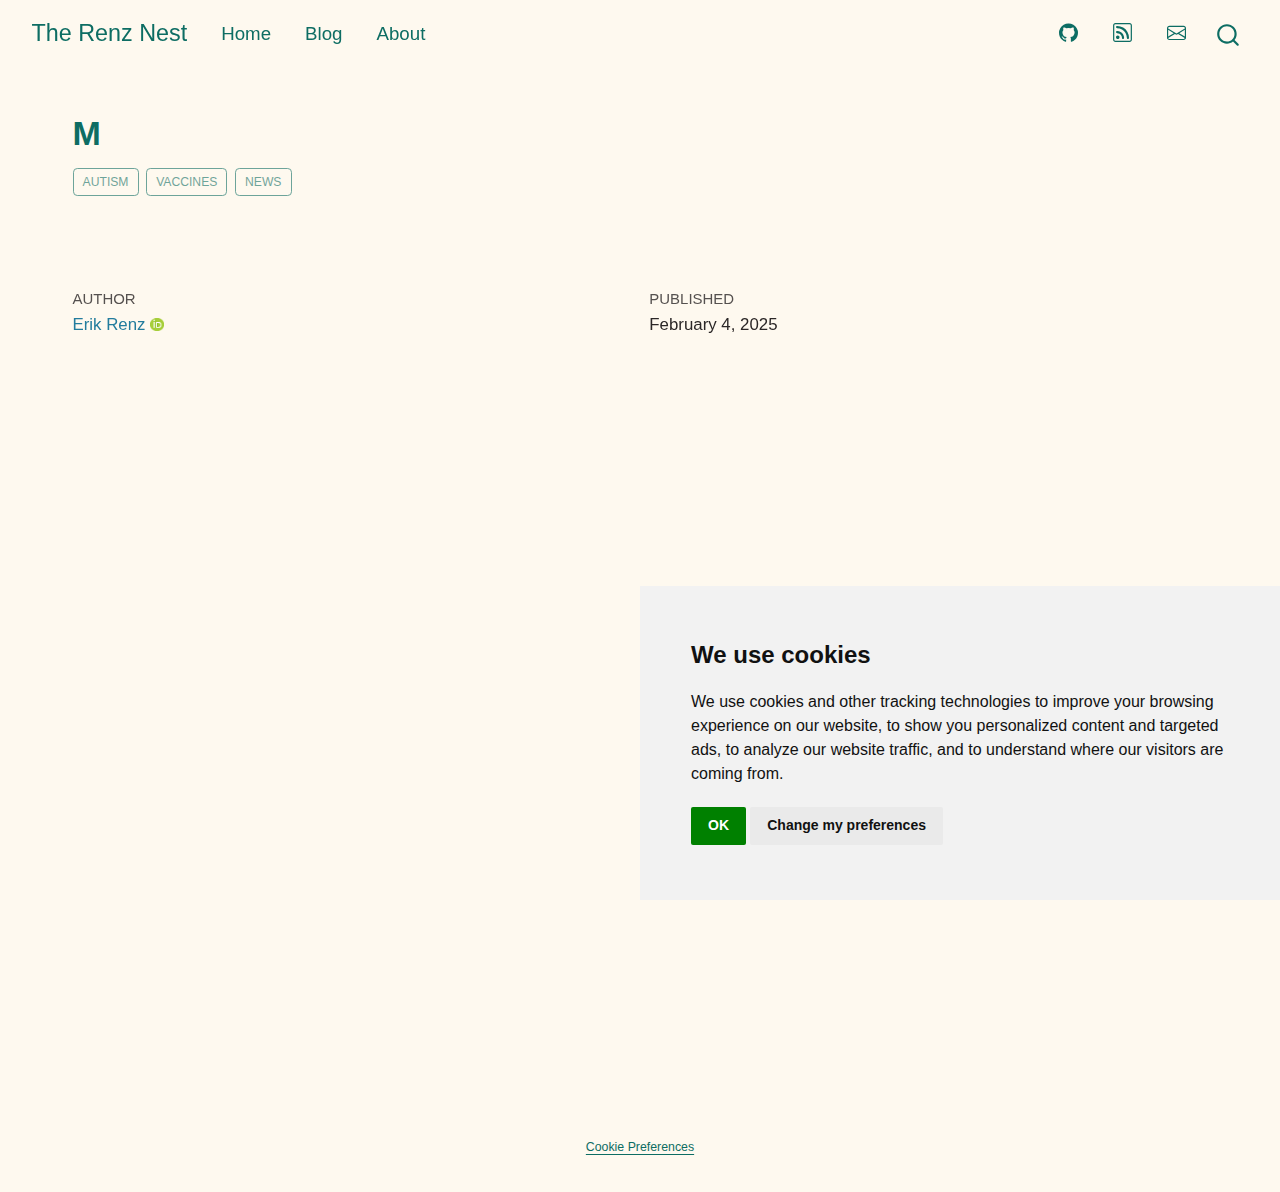
<file: posts/250204-autism/index.html>
<!DOCTYPE html>
<html xmlns="http://www.w3.org/1999/xhtml" lang="en" xml:lang="en"><head>

<meta charset="utf-8">
<meta name="generator" content="quarto-1.6.40">

<meta name="viewport" content="width=device-width, initial-scale=1.0, user-scalable=yes">

<meta name="author" content="Erik Renz">
<meta name="dcterms.date" content="2025-02-04">

<title>M – The Renz Nest</title>
<style>
code{white-space: pre-wrap;}
span.smallcaps{font-variant: small-caps;}
div.columns{display: flex; gap: min(4vw, 1.5em);}
div.column{flex: auto; overflow-x: auto;}
div.hanging-indent{margin-left: 1.5em; text-indent: -1.5em;}
ul.task-list{list-style: none;}
ul.task-list li input[type="checkbox"] {
  width: 0.8em;
  margin: 0 0.8em 0.2em -1em; /* quarto-specific, see https://github.com/quarto-dev/quarto-cli/issues/4556 */ 
  vertical-align: middle;
}
</style>


<script src="../../site_libs/quarto-nav/quarto-nav.js"></script>
<script src="../../site_libs/quarto-nav/headroom.min.js"></script>
<script src="../../site_libs/clipboard/clipboard.min.js"></script>
<script src="../../site_libs/quarto-search/autocomplete.umd.js"></script>
<script src="../../site_libs/quarto-search/fuse.min.js"></script>
<script src="../../site_libs/quarto-search/quarto-search.js"></script>
<meta name="quarto:offset" content="../../">
<script src="../../site_libs/cookie-consent/cookie-consent.js"></script>
<link href="../../site_libs/cookie-consent/cookie-consent.css" rel="stylesheet">
<script src="../../site_libs/quarto-html/quarto.js"></script>
<script src="../../site_libs/quarto-html/popper.min.js"></script>
<script src="../../site_libs/quarto-html/tippy.umd.min.js"></script>
<script src="../../site_libs/quarto-html/anchor.min.js"></script>
<link href="../../site_libs/quarto-html/tippy.css" rel="stylesheet">
<link href="../../site_libs/quarto-html/quarto-syntax-highlighting-549806ee2085284f45b00abea8c6df48.css" rel="stylesheet" id="quarto-text-highlighting-styles">
<script src="../../site_libs/bootstrap/bootstrap.min.js"></script>
<link href="../../site_libs/bootstrap/bootstrap-icons.css" rel="stylesheet">
<link href="../../site_libs/bootstrap/bootstrap-7c6d7d6d7c1047cdcf2d4391df1b79bb.min.css" rel="stylesheet" append-hash="true" id="quarto-bootstrap" data-mode="light">
<script src="../../site_libs/quarto-contrib/iconify-2.1.0/iconify-icon.min.js"></script>
<script id="quarto-search-options" type="application/json">{
  "location": "navbar",
  "copy-button": false,
  "collapse-after": 3,
  "panel-placement": "end",
  "type": "overlay",
  "limit": 50,
  "keyboard-shortcut": [
    "f",
    "/",
    "s"
  ],
  "show-item-context": false,
  "language": {
    "search-no-results-text": "No results",
    "search-matching-documents-text": "matching documents",
    "search-copy-link-title": "Copy link to search",
    "search-hide-matches-text": "Hide additional matches",
    "search-more-match-text": "more match in this document",
    "search-more-matches-text": "more matches in this document",
    "search-clear-button-title": "Clear",
    "search-text-placeholder": "",
    "search-detached-cancel-button-title": "Cancel",
    "search-submit-button-title": "Submit",
    "search-label": "Search"
  }
}</script>
<script async="" src="https://www.googletagmanager.com/gtag/js?id=G-TJEDVLDBLF"></script>

<script type="text/plain" cookie-consent="tracking">

window.dataLayer = window.dataLayer || [];
function gtag(){dataLayer.push(arguments);}
gtag('js', new Date());
gtag('config', 'G-TJEDVLDBLF', { 'anonymize_ip': true});
</script>

<script type="text/javascript" charset="UTF-8">
document.addEventListener('DOMContentLoaded', function () {
cookieconsent.run({
  "notice_banner_type":"simple",
  "consent_type":"implied",
  "palette":"light",
  "language":"en",
  "page_load_consent_levels":["strictly-necessary","functionality","tracking","targeting"],
  "notice_banner_reject_button_hide":false,
  "preferences_center_close_button_hide":false,
  "website_name":""
  ,
"language":"en"
  });
});
</script> 
  


<meta property="og:title" content="M – The Renz Nest">
<meta property="og:image" content="https://renznest.com/posts/250204-autism/thumbnail.jpg">
<meta property="og:site_name" content="The Renz Nest">
</head>

<body class="nav-fixed">

<div id="quarto-search-results"></div>
  <header id="quarto-header" class="headroom fixed-top quarto-banner">
    <nav class="navbar navbar-expand-lg " data-bs-theme="dark">
      <div class="navbar-container container-fluid">
      <div class="navbar-brand-container mx-auto">
    <a class="navbar-brand" href="../../index.html">
    <span class="navbar-title">The Renz Nest</span>
    </a>
  </div>
            <div id="quarto-search" class="" title="Search"></div>
          <button class="navbar-toggler" type="button" data-bs-toggle="collapse" data-bs-target="#navbarCollapse" aria-controls="navbarCollapse" role="menu" aria-expanded="false" aria-label="Toggle navigation" onclick="if (window.quartoToggleHeadroom) { window.quartoToggleHeadroom(); }">
  <span class="navbar-toggler-icon"></span>
</button>
          <div class="collapse navbar-collapse" id="navbarCollapse">
            <ul class="navbar-nav navbar-nav-scroll me-auto">
  <li class="nav-item">
    <a class="nav-link" href="../../index.html"> 
<span class="menu-text">Home</span></a>
  </li>  
  <li class="nav-item">
    <a class="nav-link" href="../../blog.html"> 
<span class="menu-text">Blog</span></a>
  </li>  
  <li class="nav-item">
    <a class="nav-link" href="../../about.qmd"> 
<span class="menu-text">About</span></a>
  </li>  
</ul>
            <ul class="navbar-nav navbar-nav-scroll ms-auto">
  <li class="nav-item">
    <a class="nav-link" href="https://bsky.app/profile/renznest.com"> 
<span class="menu-text"><iconify-icon role="img" inline="" icon="fa6-brands:bluesky" aria-label="Icon bluesky from fa6-brands Iconify.design set." title="Icon bluesky from fa6-brands Iconify.design set."></iconify-icon></span></a>
  </li>  
  <li class="nav-item compact">
    <a class="nav-link" href="https://github.com/erikrenz88"> <i class="bi bi-github" role="img">
</i> 
<span class="menu-text"></span></a>
  </li>  
  <li class="nav-item compact">
    <a class="nav-link" href="../../index.xml"> <i class="bi bi-rss" role="img">
</i> 
<span class="menu-text"></span></a>
  </li>  
  <li class="nav-item compact">
    <a class="nav-link" href="mailto:erik@renznest.com"> <i class="bi bi-envelope" role="img">
</i> 
<span class="menu-text"></span></a>
  </li>  
</ul>
          </div> <!-- /navcollapse -->
            <div class="quarto-navbar-tools">
</div>
      </div> <!-- /container-fluid -->
    </nav>
</header>
<!-- content -->
<header id="title-block-header" class="quarto-title-block default page-columns page-full">
  <div class="quarto-title-banner page-columns page-full">
    <div class="quarto-title column-page">
      <h1 class="title">M</h1>
                                <div class="quarto-categories">
                <div class="quarto-category">autism</div>
                <div class="quarto-category">vaccines</div>
                <div class="quarto-category">news</div>
              </div>
                  </div>
  </div>
    
  
  <div class="quarto-title-meta column-page">

      <div>
      <div class="quarto-title-meta-heading">Author</div>
      <div class="quarto-title-meta-contents">
               <p><a href="https://renznest.com">Erik Renz</a> <a href="https://orcid.org/0000-0001-9751-0514" class="quarto-title-author-orcid"> <img src="[data-uri]"></a></p>
            </div>
    </div>
      
      <div>
      <div class="quarto-title-meta-heading">Published</div>
      <div class="quarto-title-meta-contents">
        <p class="date">February 4, 2025</p>
      </div>
    </div>
    
      
    </div>
    
  
  </header><div id="quarto-content" class="quarto-container page-columns page-rows-contents page-layout-full page-navbar">
<!-- sidebar -->
<!-- margin-sidebar -->
    <div id="quarto-margin-sidebar" class="sidebar margin-sidebar zindex-bottom">
        
    </div>
<!-- main -->
<main class="content quarto-banner-title-block column-page" id="quarto-document-content">








</main> <!-- /main -->
<script id="quarto-html-after-body" type="application/javascript">
window.document.addEventListener("DOMContentLoaded", function (event) {
  const toggleBodyColorMode = (bsSheetEl) => {
    const mode = bsSheetEl.getAttribute("data-mode");
    const bodyEl = window.document.querySelector("body");
    if (mode === "dark") {
      bodyEl.classList.add("quarto-dark");
      bodyEl.classList.remove("quarto-light");
    } else {
      bodyEl.classList.add("quarto-light");
      bodyEl.classList.remove("quarto-dark");
    }
  }
  const toggleBodyColorPrimary = () => {
    const bsSheetEl = window.document.querySelector("link#quarto-bootstrap");
    if (bsSheetEl) {
      toggleBodyColorMode(bsSheetEl);
    }
  }
  toggleBodyColorPrimary();  
  const icon = "";
  const anchorJS = new window.AnchorJS();
  anchorJS.options = {
    placement: 'right',
    icon: icon
  };
  anchorJS.add('.anchored');
  const isCodeAnnotation = (el) => {
    for (const clz of el.classList) {
      if (clz.startsWith('code-annotation-')) {                     
        return true;
      }
    }
    return false;
  }
  const onCopySuccess = function(e) {
    // button target
    const button = e.trigger;
    // don't keep focus
    button.blur();
    // flash "checked"
    button.classList.add('code-copy-button-checked');
    var currentTitle = button.getAttribute("title");
    button.setAttribute("title", "Copied!");
    let tooltip;
    if (window.bootstrap) {
      button.setAttribute("data-bs-toggle", "tooltip");
      button.setAttribute("data-bs-placement", "left");
      button.setAttribute("data-bs-title", "Copied!");
      tooltip = new bootstrap.Tooltip(button, 
        { trigger: "manual", 
          customClass: "code-copy-button-tooltip",
          offset: [0, -8]});
      tooltip.show();    
    }
    setTimeout(function() {
      if (tooltip) {
        tooltip.hide();
        button.removeAttribute("data-bs-title");
        button.removeAttribute("data-bs-toggle");
        button.removeAttribute("data-bs-placement");
      }
      button.setAttribute("title", currentTitle);
      button.classList.remove('code-copy-button-checked');
    }, 1000);
    // clear code selection
    e.clearSelection();
  }
  const getTextToCopy = function(trigger) {
      const codeEl = trigger.previousElementSibling.cloneNode(true);
      for (const childEl of codeEl.children) {
        if (isCodeAnnotation(childEl)) {
          childEl.remove();
        }
      }
      return codeEl.innerText;
  }
  const clipboard = new window.ClipboardJS('.code-copy-button:not([data-in-quarto-modal])', {
    text: getTextToCopy
  });
  clipboard.on('success', onCopySuccess);
  if (window.document.getElementById('quarto-embedded-source-code-modal')) {
    const clipboardModal = new window.ClipboardJS('.code-copy-button[data-in-quarto-modal]', {
      text: getTextToCopy,
      container: window.document.getElementById('quarto-embedded-source-code-modal')
    });
    clipboardModal.on('success', onCopySuccess);
  }
    var localhostRegex = new RegExp(/^(?:http|https):\/\/localhost\:?[0-9]*\//);
    var mailtoRegex = new RegExp(/^mailto:/);
      var filterRegex = new RegExp("https:\/\/renznest\.com");
    var isInternal = (href) => {
        return filterRegex.test(href) || localhostRegex.test(href) || mailtoRegex.test(href);
    }
    // Inspect non-navigation links and adorn them if external
 	var links = window.document.querySelectorAll('a[href]:not(.nav-link):not(.navbar-brand):not(.toc-action):not(.sidebar-link):not(.sidebar-item-toggle):not(.pagination-link):not(.no-external):not([aria-hidden]):not(.dropdown-item):not(.quarto-navigation-tool):not(.about-link)');
    for (var i=0; i<links.length; i++) {
      const link = links[i];
      if (!isInternal(link.href)) {
        // undo the damage that might have been done by quarto-nav.js in the case of
        // links that we want to consider external
        if (link.dataset.originalHref !== undefined) {
          link.href = link.dataset.originalHref;
        }
      }
    }
  function tippyHover(el, contentFn, onTriggerFn, onUntriggerFn) {
    const config = {
      allowHTML: true,
      maxWidth: 500,
      delay: 100,
      arrow: false,
      appendTo: function(el) {
          return el.parentElement;
      },
      interactive: true,
      interactiveBorder: 10,
      theme: 'quarto',
      placement: 'bottom-start',
    };
    if (contentFn) {
      config.content = contentFn;
    }
    if (onTriggerFn) {
      config.onTrigger = onTriggerFn;
    }
    if (onUntriggerFn) {
      config.onUntrigger = onUntriggerFn;
    }
    window.tippy(el, config); 
  }
  const noterefs = window.document.querySelectorAll('a[role="doc-noteref"]');
  for (var i=0; i<noterefs.length; i++) {
    const ref = noterefs[i];
    tippyHover(ref, function() {
      // use id or data attribute instead here
      let href = ref.getAttribute('data-footnote-href') || ref.getAttribute('href');
      try { href = new URL(href).hash; } catch {}
      const id = href.replace(/^#\/?/, "");
      const note = window.document.getElementById(id);
      if (note) {
        return note.innerHTML;
      } else {
        return "";
      }
    });
  }
  const xrefs = window.document.querySelectorAll('a.quarto-xref');
  const processXRef = (id, note) => {
    // Strip column container classes
    const stripColumnClz = (el) => {
      el.classList.remove("page-full", "page-columns");
      if (el.children) {
        for (const child of el.children) {
          stripColumnClz(child);
        }
      }
    }
    stripColumnClz(note)
    if (id === null || id.startsWith('sec-')) {
      // Special case sections, only their first couple elements
      const container = document.createElement("div");
      if (note.children && note.children.length > 2) {
        container.appendChild(note.children[0].cloneNode(true));
        for (let i = 1; i < note.children.length; i++) {
          const child = note.children[i];
          if (child.tagName === "P" && child.innerText === "") {
            continue;
          } else {
            container.appendChild(child.cloneNode(true));
            break;
          }
        }
        if (window.Quarto?.typesetMath) {
          window.Quarto.typesetMath(container);
        }
        return container.innerHTML
      } else {
        if (window.Quarto?.typesetMath) {
          window.Quarto.typesetMath(note);
        }
        return note.innerHTML;
      }
    } else {
      // Remove any anchor links if they are present
      const anchorLink = note.querySelector('a.anchorjs-link');
      if (anchorLink) {
        anchorLink.remove();
      }
      if (window.Quarto?.typesetMath) {
        window.Quarto.typesetMath(note);
      }
      if (note.classList.contains("callout")) {
        return note.outerHTML;
      } else {
        return note.innerHTML;
      }
    }
  }
  for (var i=0; i<xrefs.length; i++) {
    const xref = xrefs[i];
    tippyHover(xref, undefined, function(instance) {
      instance.disable();
      let url = xref.getAttribute('href');
      let hash = undefined; 
      if (url.startsWith('#')) {
        hash = url;
      } else {
        try { hash = new URL(url).hash; } catch {}
      }
      if (hash) {
        const id = hash.replace(/^#\/?/, "");
        const note = window.document.getElementById(id);
        if (note !== null) {
          try {
            const html = processXRef(id, note.cloneNode(true));
            instance.setContent(html);
          } finally {
            instance.enable();
            instance.show();
          }
        } else {
          // See if we can fetch this
          fetch(url.split('#')[0])
          .then(res => res.text())
          .then(html => {
            const parser = new DOMParser();
            const htmlDoc = parser.parseFromString(html, "text/html");
            const note = htmlDoc.getElementById(id);
            if (note !== null) {
              const html = processXRef(id, note);
              instance.setContent(html);
            } 
          }).finally(() => {
            instance.enable();
            instance.show();
          });
        }
      } else {
        // See if we can fetch a full url (with no hash to target)
        // This is a special case and we should probably do some content thinning / targeting
        fetch(url)
        .then(res => res.text())
        .then(html => {
          const parser = new DOMParser();
          const htmlDoc = parser.parseFromString(html, "text/html");
          const note = htmlDoc.querySelector('main.content');
          if (note !== null) {
            // This should only happen for chapter cross references
            // (since there is no id in the URL)
            // remove the first header
            if (note.children.length > 0 && note.children[0].tagName === "HEADER") {
              note.children[0].remove();
            }
            const html = processXRef(null, note);
            instance.setContent(html);
          } 
        }).finally(() => {
          instance.enable();
          instance.show();
        });
      }
    }, function(instance) {
    });
  }
      let selectedAnnoteEl;
      const selectorForAnnotation = ( cell, annotation) => {
        let cellAttr = 'data-code-cell="' + cell + '"';
        let lineAttr = 'data-code-annotation="' +  annotation + '"';
        const selector = 'span[' + cellAttr + '][' + lineAttr + ']';
        return selector;
      }
      const selectCodeLines = (annoteEl) => {
        const doc = window.document;
        const targetCell = annoteEl.getAttribute("data-target-cell");
        const targetAnnotation = annoteEl.getAttribute("data-target-annotation");
        const annoteSpan = window.document.querySelector(selectorForAnnotation(targetCell, targetAnnotation));
        const lines = annoteSpan.getAttribute("data-code-lines").split(",");
        const lineIds = lines.map((line) => {
          return targetCell + "-" + line;
        })
        let top = null;
        let height = null;
        let parent = null;
        if (lineIds.length > 0) {
            //compute the position of the single el (top and bottom and make a div)
            const el = window.document.getElementById(lineIds[0]);
            top = el.offsetTop;
            height = el.offsetHeight;
            parent = el.parentElement.parentElement;
          if (lineIds.length > 1) {
            const lastEl = window.document.getElementById(lineIds[lineIds.length - 1]);
            const bottom = lastEl.offsetTop + lastEl.offsetHeight;
            height = bottom - top;
          }
          if (top !== null && height !== null && parent !== null) {
            // cook up a div (if necessary) and position it 
            let div = window.document.getElementById("code-annotation-line-highlight");
            if (div === null) {
              div = window.document.createElement("div");
              div.setAttribute("id", "code-annotation-line-highlight");
              div.style.position = 'absolute';
              parent.appendChild(div);
            }
            div.style.top = top - 2 + "px";
            div.style.height = height + 4 + "px";
            div.style.left = 0;
            let gutterDiv = window.document.getElementById("code-annotation-line-highlight-gutter");
            if (gutterDiv === null) {
              gutterDiv = window.document.createElement("div");
              gutterDiv.setAttribute("id", "code-annotation-line-highlight-gutter");
              gutterDiv.style.position = 'absolute';
              const codeCell = window.document.getElementById(targetCell);
              const gutter = codeCell.querySelector('.code-annotation-gutter');
              gutter.appendChild(gutterDiv);
            }
            gutterDiv.style.top = top - 2 + "px";
            gutterDiv.style.height = height + 4 + "px";
          }
          selectedAnnoteEl = annoteEl;
        }
      };
      const unselectCodeLines = () => {
        const elementsIds = ["code-annotation-line-highlight", "code-annotation-line-highlight-gutter"];
        elementsIds.forEach((elId) => {
          const div = window.document.getElementById(elId);
          if (div) {
            div.remove();
          }
        });
        selectedAnnoteEl = undefined;
      };
        // Handle positioning of the toggle
    window.addEventListener(
      "resize",
      throttle(() => {
        elRect = undefined;
        if (selectedAnnoteEl) {
          selectCodeLines(selectedAnnoteEl);
        }
      }, 10)
    );
    function throttle(fn, ms) {
    let throttle = false;
    let timer;
      return (...args) => {
        if(!throttle) { // first call gets through
            fn.apply(this, args);
            throttle = true;
        } else { // all the others get throttled
            if(timer) clearTimeout(timer); // cancel #2
            timer = setTimeout(() => {
              fn.apply(this, args);
              timer = throttle = false;
            }, ms);
        }
      };
    }
      // Attach click handler to the DT
      const annoteDls = window.document.querySelectorAll('dt[data-target-cell]');
      for (const annoteDlNode of annoteDls) {
        annoteDlNode.addEventListener('click', (event) => {
          const clickedEl = event.target;
          if (clickedEl !== selectedAnnoteEl) {
            unselectCodeLines();
            const activeEl = window.document.querySelector('dt[data-target-cell].code-annotation-active');
            if (activeEl) {
              activeEl.classList.remove('code-annotation-active');
            }
            selectCodeLines(clickedEl);
            clickedEl.classList.add('code-annotation-active');
          } else {
            // Unselect the line
            unselectCodeLines();
            clickedEl.classList.remove('code-annotation-active');
          }
        });
      }
  const findCites = (el) => {
    const parentEl = el.parentElement;
    if (parentEl) {
      const cites = parentEl.dataset.cites;
      if (cites) {
        return {
          el,
          cites: cites.split(' ')
        };
      } else {
        return findCites(el.parentElement)
      }
    } else {
      return undefined;
    }
  };
  var bibliorefs = window.document.querySelectorAll('a[role="doc-biblioref"]');
  for (var i=0; i<bibliorefs.length; i++) {
    const ref = bibliorefs[i];
    const citeInfo = findCites(ref);
    if (citeInfo) {
      tippyHover(citeInfo.el, function() {
        var popup = window.document.createElement('div');
        citeInfo.cites.forEach(function(cite) {
          var citeDiv = window.document.createElement('div');
          citeDiv.classList.add('hanging-indent');
          citeDiv.classList.add('csl-entry');
          var biblioDiv = window.document.getElementById('ref-' + cite);
          if (biblioDiv) {
            citeDiv.innerHTML = biblioDiv.innerHTML;
          }
          popup.appendChild(citeDiv);
        });
        return popup.innerHTML;
      });
    }
  }
});
</script>
</div> <!-- /content -->
<footer class="footer">
  <div class="nav-footer">
    <div class="nav-footer-left">
      &nbsp;
    </div>   
    <div class="nav-footer-center">

<div class="cookie-consent-footer"><a href="#" id="open_preferences_center">Cookie Preferences</a></div></div>
    <div class="nav-footer-right">
      &nbsp;
    </div>
  </div>
</footer>




</body></html>
</file>
<file: site_libs/cookie-consent/cookie-consent.css>
div.cookie-consent-footer {
  font-size: 0.8em;
  text-decoration: none;
}
</file>
<file: site_libs/quarto-html/tippy.css>
.tippy-box[data-animation=fade][data-state=hidden]{opacity:0}[data-tippy-root]{max-width:calc(100vw - 10px)}.tippy-box{position:relative;background-color:#333;color:#fff;border-radius:4px;font-size:14px;line-height:1.4;white-space:normal;outline:0;transition-property:transform,visibility,opacity}.tippy-box[data-placement^=top]>.tippy-arrow{bottom:0}.tippy-box[data-placement^=top]>.tippy-arrow:before{bottom:-7px;left:0;border-width:8px 8px 0;border-top-color:initial;transform-origin:center top}.tippy-box[data-placement^=bottom]>.tippy-arrow{top:0}.tippy-box[data-placement^=bottom]>.tippy-arrow:before{top:-7px;left:0;border-width:0 8px 8px;border-bottom-color:initial;transform-origin:center bottom}.tippy-box[data-placement^=left]>.tippy-arrow{right:0}.tippy-box[data-placement^=left]>.tippy-arrow:before{border-width:8px 0 8px 8px;border-left-color:initial;right:-7px;transform-origin:center left}.tippy-box[data-placement^=right]>.tippy-arrow{left:0}.tippy-box[data-placement^=right]>.tippy-arrow:before{left:-7px;border-width:8px 8px 8px 0;border-right-color:initial;transform-origin:center right}.tippy-box[data-inertia][data-state=visible]{transition-timing-function:cubic-bezier(.54,1.5,.38,1.11)}.tippy-arrow{width:16px;height:16px;color:#333}.tippy-arrow:before{content:"";position:absolute;border-color:transparent;border-style:solid}.tippy-content{position:relative;padding:5px 9px;z-index:1}
</file>
<file: site_libs/quarto-html/quarto-syntax-highlighting-549806ee2085284f45b00abea8c6df48.css>
/* quarto syntax highlight colors */
:root {
  --quarto-hl-ot-color: #003B4F;
  --quarto-hl-at-color: #657422;
  --quarto-hl-ss-color: #20794D;
  --quarto-hl-an-color: #5E5E5E;
  --quarto-hl-fu-color: #4758AB;
  --quarto-hl-st-color: #20794D;
  --quarto-hl-cf-color: #003B4F;
  --quarto-hl-op-color: #5E5E5E;
  --quarto-hl-er-color: #AD0000;
  --quarto-hl-bn-color: #AD0000;
  --quarto-hl-al-color: #AD0000;
  --quarto-hl-va-color: #111111;
  --quarto-hl-bu-color: inherit;
  --quarto-hl-ex-color: inherit;
  --quarto-hl-pp-color: #AD0000;
  --quarto-hl-in-color: #5E5E5E;
  --quarto-hl-vs-color: #20794D;
  --quarto-hl-wa-color: #5E5E5E;
  --quarto-hl-do-color: #5E5E5E;
  --quarto-hl-im-color: #00769E;
  --quarto-hl-ch-color: #20794D;
  --quarto-hl-dt-color: #AD0000;
  --quarto-hl-fl-color: #AD0000;
  --quarto-hl-co-color: #5E5E5E;
  --quarto-hl-cv-color: #5E5E5E;
  --quarto-hl-cn-color: #8f5902;
  --quarto-hl-sc-color: #5E5E5E;
  --quarto-hl-dv-color: #AD0000;
  --quarto-hl-kw-color: #003B4F;
}

/* other quarto variables */
:root {
  --quarto-font-monospace: SFMono-Regular, Menlo, Monaco, Consolas, "Liberation Mono", "Courier New", monospace;
}

pre > code.sourceCode > span {
  color: #003B4F;
}

code span {
  color: #003B4F;
}

code.sourceCode > span {
  color: #003B4F;
}

div.sourceCode,
div.sourceCode pre.sourceCode {
  color: #003B4F;
}

code span.ot {
  color: #003B4F;
  font-style: inherit;
}

code span.at {
  color: #657422;
  font-style: inherit;
}

code span.ss {
  color: #20794D;
  font-style: inherit;
}

code span.an {
  color: #5E5E5E;
  font-style: inherit;
}

code span.fu {
  color: #4758AB;
  font-style: inherit;
}

code span.st {
  color: #20794D;
  font-style: inherit;
}

code span.cf {
  color: #003B4F;
  font-weight: bold;
  font-style: inherit;
}

code span.op {
  color: #5E5E5E;
  font-style: inherit;
}

code span.er {
  color: #AD0000;
  font-style: inherit;
}

code span.bn {
  color: #AD0000;
  font-style: inherit;
}

code span.al {
  color: #AD0000;
  font-style: inherit;
}

code span.va {
  color: #111111;
  font-style: inherit;
}

code span.bu {
  font-style: inherit;
}

code span.ex {
  font-style: inherit;
}

code span.pp {
  color: #AD0000;
  font-style: inherit;
}

code span.in {
  color: #5E5E5E;
  font-style: inherit;
}

code span.vs {
  color: #20794D;
  font-style: inherit;
}

code span.wa {
  color: #5E5E5E;
  font-style: italic;
}

code span.do {
  color: #5E5E5E;
  font-style: italic;
}

code span.im {
  color: #00769E;
  font-style: inherit;
}

code span.ch {
  color: #20794D;
  font-style: inherit;
}

code span.dt {
  color: #AD0000;
  font-style: inherit;
}

code span.fl {
  color: #AD0000;
  font-style: inherit;
}

code span.co {
  color: #5E5E5E;
  font-style: inherit;
}

code span.cv {
  color: #5E5E5E;
  font-style: italic;
}

code span.cn {
  color: #8f5902;
  font-style: inherit;
}

code span.sc {
  color: #5E5E5E;
  font-style: inherit;
}

code span.dv {
  color: #AD0000;
  font-style: inherit;
}

code span.kw {
  color: #003B4F;
  font-weight: bold;
  font-style: inherit;
}

.prevent-inlining {
  content: "</";
}

/*# sourceMappingURL=ae99138f4fbc2fb4c9f5e5cd69c22459.css.map */
</file>
